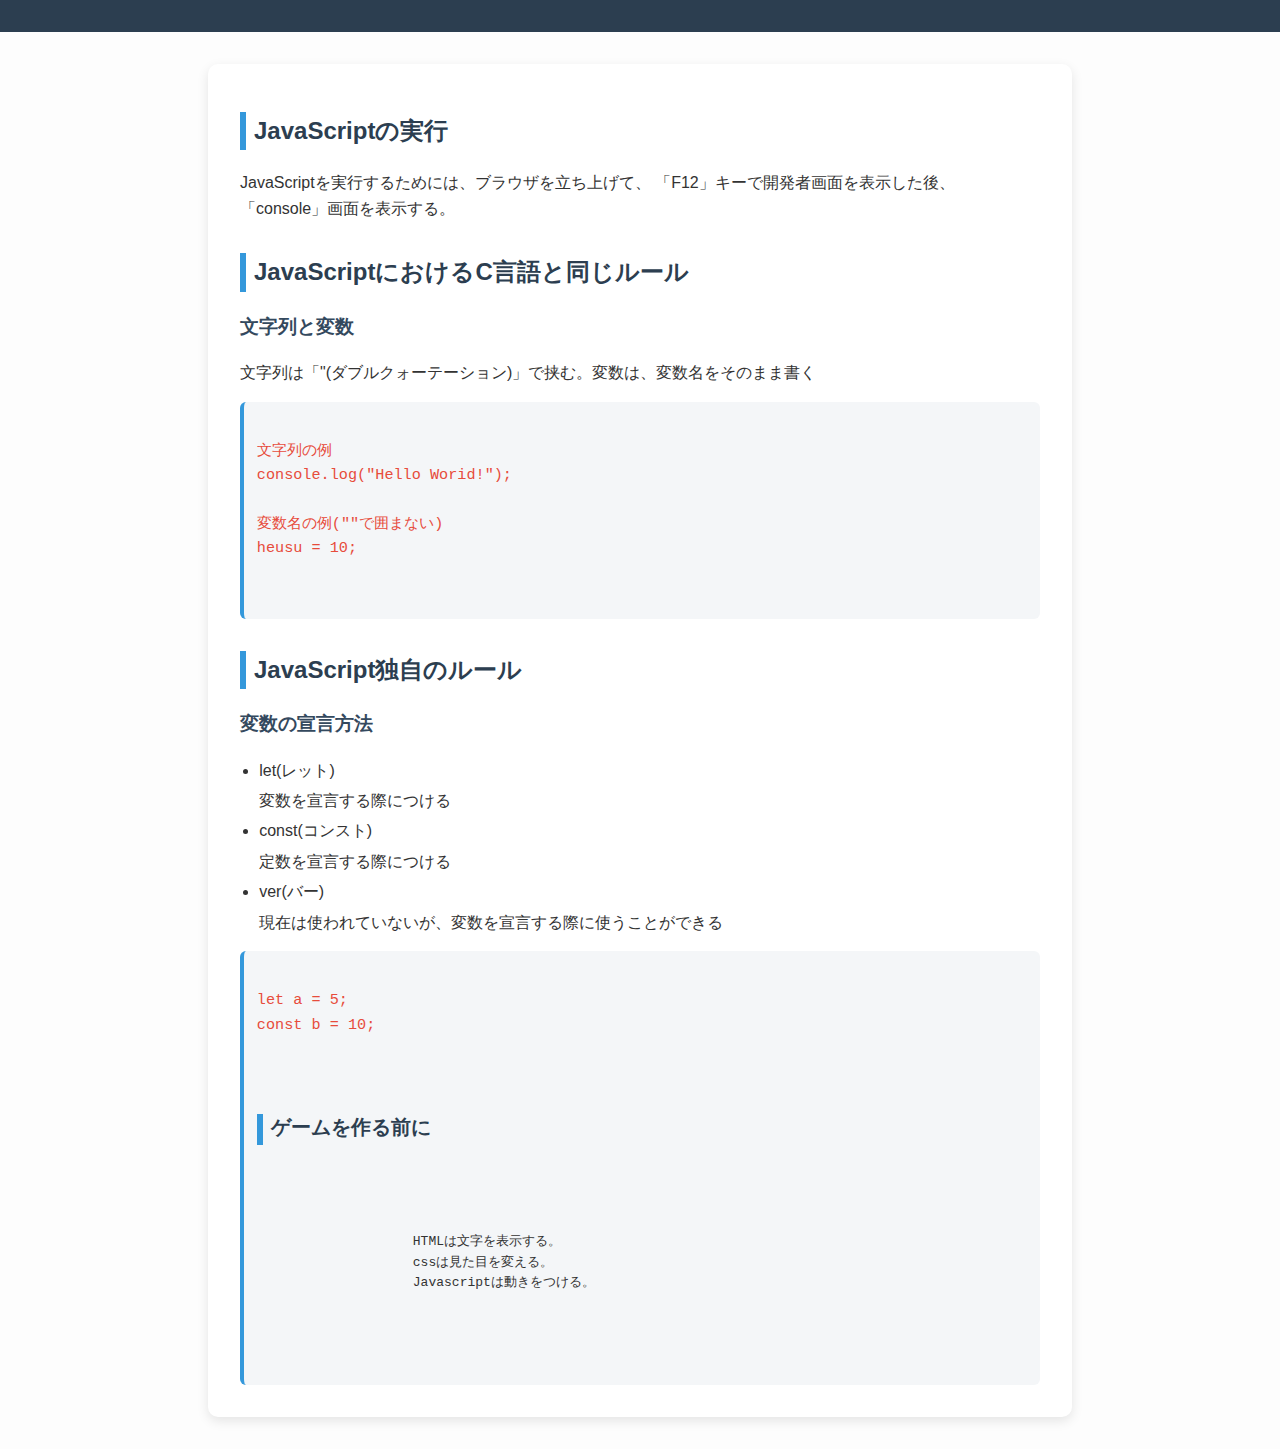
<file: docs/index.html>
<!DOCTYPE html>
<html lang="ja">
    <head>
        <meta charset="UTF-8">
        <title>JavaScript</title>
        <link rel="stylesheet" href="../docs/style.css">
    </head>
    <body>
        <header>

        </header>
        <main>
            <h2>JavaScriptの実行</h2>
            <p>
                JavaScriptを実行するためには、ブラウザを立ち上げて、
                「F12」キーで開発者画面を表示した後、「console」画面を表示する。
            </p>
            <h2>JavaScriptにおけるC言語と同じルール</h2>
            <h3>文字列と変数</h3>
            <p>文字列は「"(ダブルクォーテーション)」で挟む。変数は、変数名をそのまま書く</p>
            <pre>
                <code>
文字列の例
console.log("Hello Worid!");

変数名の例(""で囲まない)
heusu = 10;
                </code>
            </pre>
            <h2>JavaScript独自のルール</h2>
            <h3>変数の宣言方法</h3>
            <ul>
                <li>let(レット)</li>変数を宣言する際につける
                <li>const(コンスト)</li>定数を宣言する際につける
                <li>ver(バー)</li>現在は使われていないが、変数を宣言する際に使うことができる
            </ul>
            <pre>
                <code>
let a = 5;
const b = 10;
                </code>
                <h2>ゲームを作る前に</h2>
                <p>
                    HTMLは文字を表示する。
                    cssは見た目を変える。
                    Javascriptは動きをつける。
                </p>
            </pre>
        </main>
    </body>
</html>
</file>
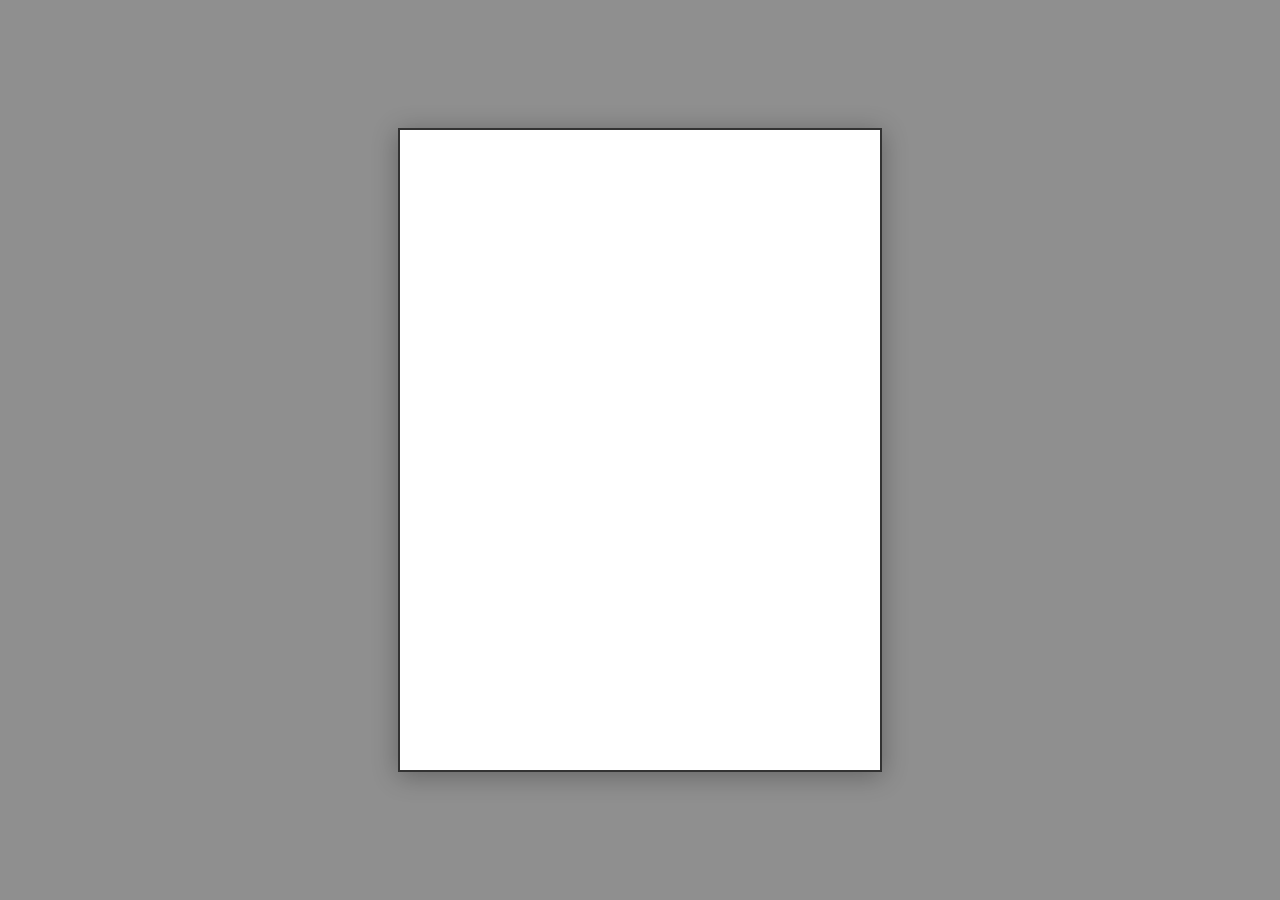
<file: game/index.html>
<!DOCTYPE html>
<html lang="ja">
    <haed>
        <meta charset="UTF-8">
        <title>シューティングゲーム</title>
        <link rel="stylesheet" href="style.css">
    </haed>
    <body>
        <canvas id="gameCanvas" width="480" height="640"></canvas>
        <script src="main.js"></script>
    </body>
</html>
</file>
<file: docs/style.css>
/* ページ全体の基本設定 */
body {
  font-family: "Segoe UI", "Hiragino Kaku Gothic ProN", "Meiryo", sans-serif;
  line-height: 1.6;
  margin: 0;
  padding: 0;
  background-color: #fdfdfd;
  color: #333;
}

/* ヘッダー */
header {
  background-color: #2c3e50;
  padding: 1rem;
  text-align: center;
}

header h1 {
  color: white;
  margin: 0;
}

/* メインコンテンツ */
main {
  max-width: 800px;
  margin: 2rem auto;
  padding: 1rem 2rem;
  background: #fff;
  border-radius: 10px;
  box-shadow: 0 4px 12px rgba(0,0,0,0.1);
}

/* 見出し */
h2 {
  color: #2c3e50;
  border-left: 6px solid #3498db;
  padding-left: 0.5rem;
  margin-top: 2rem;
}

h3 {
  color: #34495e;
  margin-top: 1.2rem;
}

/* 段落 */
p {
  margin: 0.5rem 0 1rem;
}

/* リスト */
ul {
  padding-left: 1.2rem;
  margin: 0.5rem 0 1rem;
}

li {
  margin: 0.3rem 0;
}

/* コードブロック */
pre {
  background: #f4f6f8;
  border-left: 4px solid #3498db;
  padding: 0.8rem;
  overflow-x: auto;
  border-radius: 6px;
  margin: 1rem 0;
}

code {
  font-family: "Consolas", "Courier New", monospace;
  color: #e74c3c;
  font-size: 0.95em;
}
</file>
<file: game/style.css>
/* ゲーム用canvasを中央に表示し、背景色を設定 */
body {
  background: #22222281;
  display: flex;
  justify-content: center;
  align-items: center;
  height: 100vh;
  margin: 0;
}

#gameCanvas {
  background: #ffffff;
  border: 2px solid #333;
  box-shadow: 0 4px 24px rgba(0,0,0,0.3);
  display: block;
}
</file>
